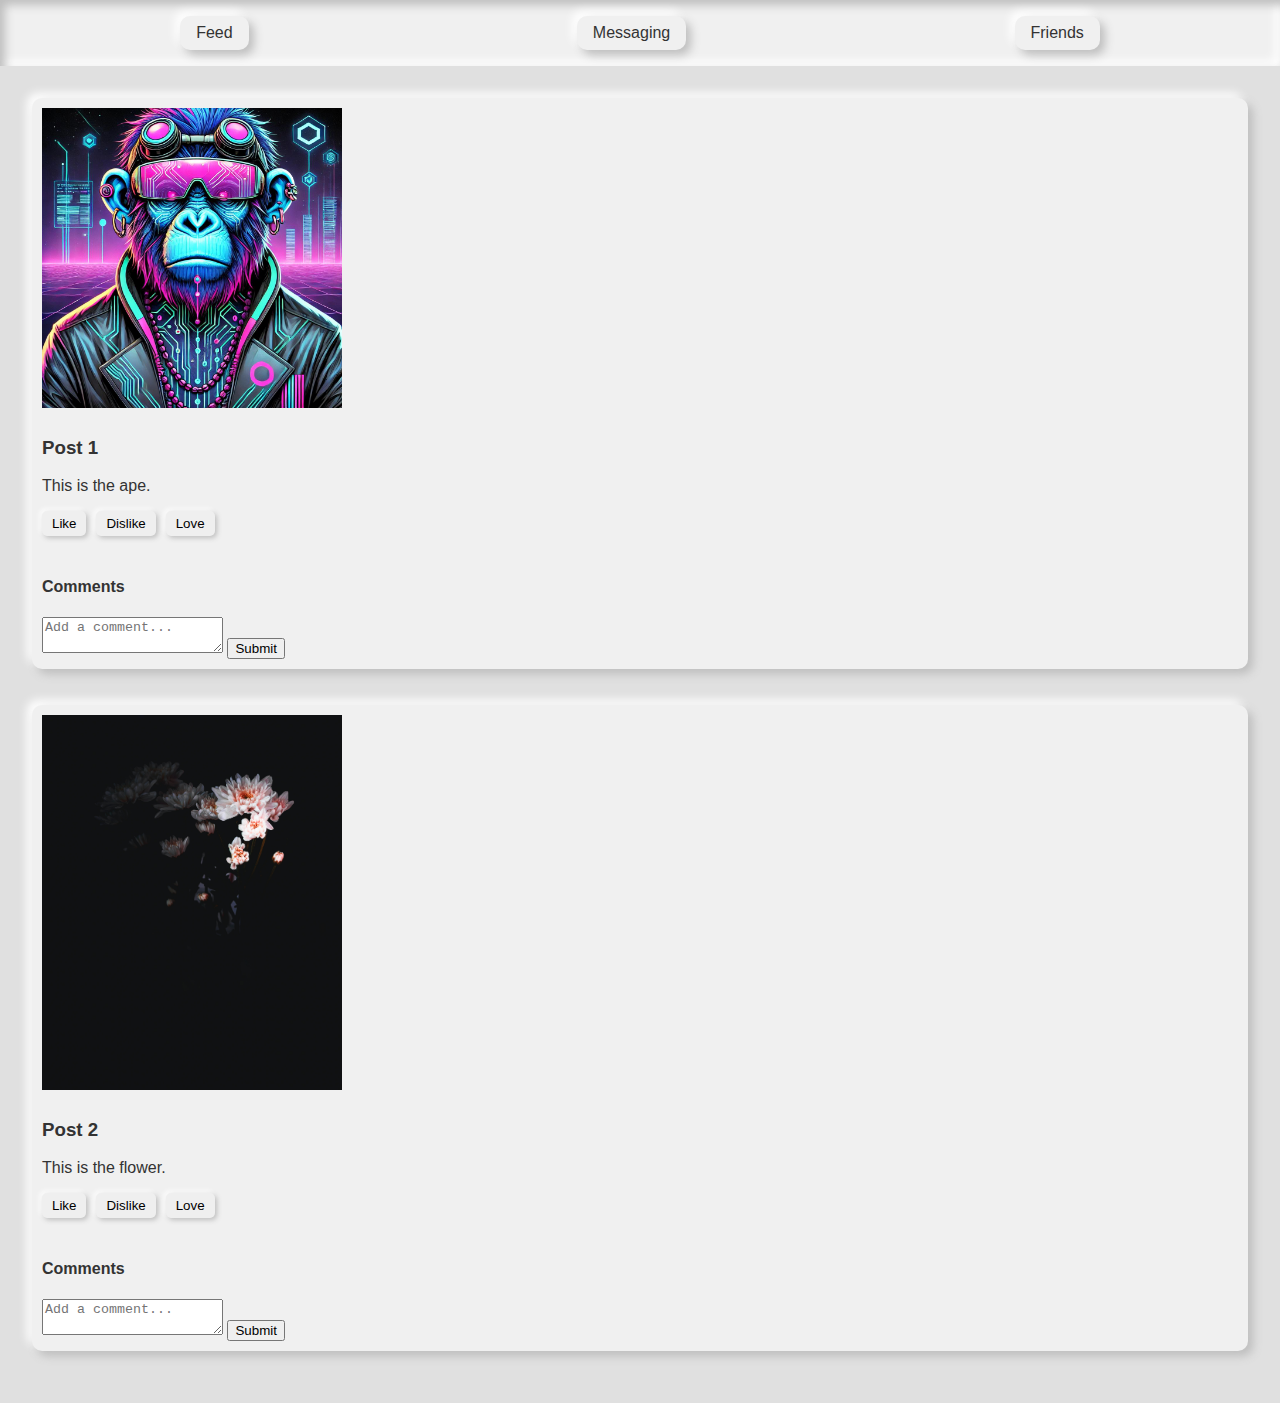
<file: index.html>
<!DOCTYPE html>
<html lang="en">
<head>
    <meta charset="UTF-8">
    <meta name="viewport" content="width=device-width, initial-scale=1.0">
    <title>Neumorphism Social App</title>
    <link rel="stylesheet" href="styles.css">
</head>
<body>
    <nav>
        <a href="#" data-page="feed">Feed</a>
        <a href="#" data-page="messaging">Messaging</a>
        <a href="#" data-page="friends">Friends</a>
    </nav>
    <main id="content">
        <!-- Content will be dynamically loaded here -->
    </main>
    <script type="module" src="scripts.js"></script>
</body>
</html>
</file>
<file: styles.css>
body {
    font-family: Arial, sans-serif;
    background: #e0e0e0;
    color: #333;
    margin: 0;
    padding: 0;
}

nav {
    display: flex;
    justify-content: space-around;
    padding: 1rem;
    background: #f0f0f0;
    box-shadow: inset 5px 5px 10px #bebebe, inset -5px -5px 10px #ffffff;
}

nav a {
    text-decoration: none;
    color: #333;
    padding: 0.5rem 1rem;
    border-radius: 10px;
    box-shadow: 5px 5px 10px #bebebe, -5px -5px 10px #ffffff;
}

main {
    padding: 2rem;
}

#feed, #messaging, #friends {
    display: flex;
    flex-direction: column;
    gap: 1rem;
}

.post, .conversation, .friend {
    background: #f0f0f0;
    padding: 1rem;
    border-radius: 10px;
    box-shadow: 5px 5px 10px #bebebe, -5px -5px 10px #ffffff;
}

input[type="text"] {
    padding: 0.5rem;
    border-radius: 10px;
    border: none;
    box-shadow: inset 5px 5px 10px #bebebe, inset -5px -5px 10px #ffffff;
    margin-bottom: 1rem;
}

.particle-container {
    position: absolute;
    width: 100%;
    height: 100%;
    pointer-events: none;
    overflow: hidden;
}

.particle {
    position: absolute;
    width: 10px;
    height: 10px;
    border-radius: 50%;
    animation: particle-animation 1s ease-out forwards;
}

@keyframes particle-animation {
    0% {
        transform: scale(1);
        opacity: 1;
    }
    100% {
        transform: scale(0);
        opacity: 0;
    }
}

.full-screen-overlay {
    position: fixed;
    top: 0;
    left: 0;
    width: 100%;
    height: 100%;
    background: rgba(0, 0, 0, 0.8);
    display: flex;
    justify-content: center;
    align-items: center;
    z-index: 1000;
}

.full-screen-image {
    max-width: 90%;
    max-height: 90%;
}

.post {
    display: flex;
    flex-direction: column;
    align-items: flex-start;
    margin-bottom: 20px;
    padding: 10px;
    background: #f0f0f0;
    border-radius: 10px;
    box-shadow: 5px 5px 10px #bebebe, -5px -5px 10px #ffffff;
}

.post-image {
    width: 300px; /* Set the desired width */
    height: auto; /* Maintain aspect ratio */
    margin-bottom: 10px; /* Space between image and content */
}

.reactions {
    display: flex;
    gap: 10px;
    margin-bottom: 10px; /* Space between reactions and comments */
}

.reactions button {
    padding: 5px 10px;
    border: none;
    border-radius: 5px;
    cursor: pointer;
    box-shadow: 2px 2px 5px #bebebe, -2px -2px 5px #ffffff;
}

.comments {
    margin-top: 10px;
}

.comment {
    margin-top: 5px;
    padding: 5px;
    background: #e0e0e0;
    border-radius: 5px;
}

.message-preview {
    display: flex;
    justify-content: space-between;
    align-items: center;
}


.message {
    display: flex;
    justify-content: space-between;
    align-items: center;
    margin-bottom: 10px;
}

.message-content {
    display: flex;
    justify-content: space-between;
    width: 100%;
    /* border: 1px solid #ccc; */
    border-radius: 10px;
    padding: 2px;
}

.datetime {
    margin-left: 10px;
    font-size: 0.9em;
    color: #888;
    white-space: nowrap;
}

.conversation-header {
    display: flex;
    align-items: center;
    margin-bottom: 10px;
}

.avatar {
    width: 40px;
    height: 40px;
    border-radius: 50%;
    margin-right: 10px;
}

.friend {
    display: flex;
    align-items: center;
    margin-bottom: 10px;
}

.friend span {
    flex-grow: 1;
}

.friend button {
    margin-left: auto;
}


.message {
    display: flex;
    align-items: center;
    margin-bottom: 10px;
    padding: 10px;
}

.message-left {
    display: flex;
    flex-direction: column;
    align-items: flex-start;
    gap: 10px;
    border: 1px solid black ;
    border-radius: 10px;
}

.message-right {
    background-color: rgb(37, 47, 229);
    color: rgb(255, 255, 255);
    border-radius: 10px;
    align-self: flex-end;
    align-items: flex-end;
    display:flex;
    flex-direction: column;
}

.message-content p {
    display: flex;
    margin: 0;
}

.datetime {
    margin-left: 10px;
    font-size: 0.9em;
    color: #888;
    white-space: nowrap;
}
</file>
